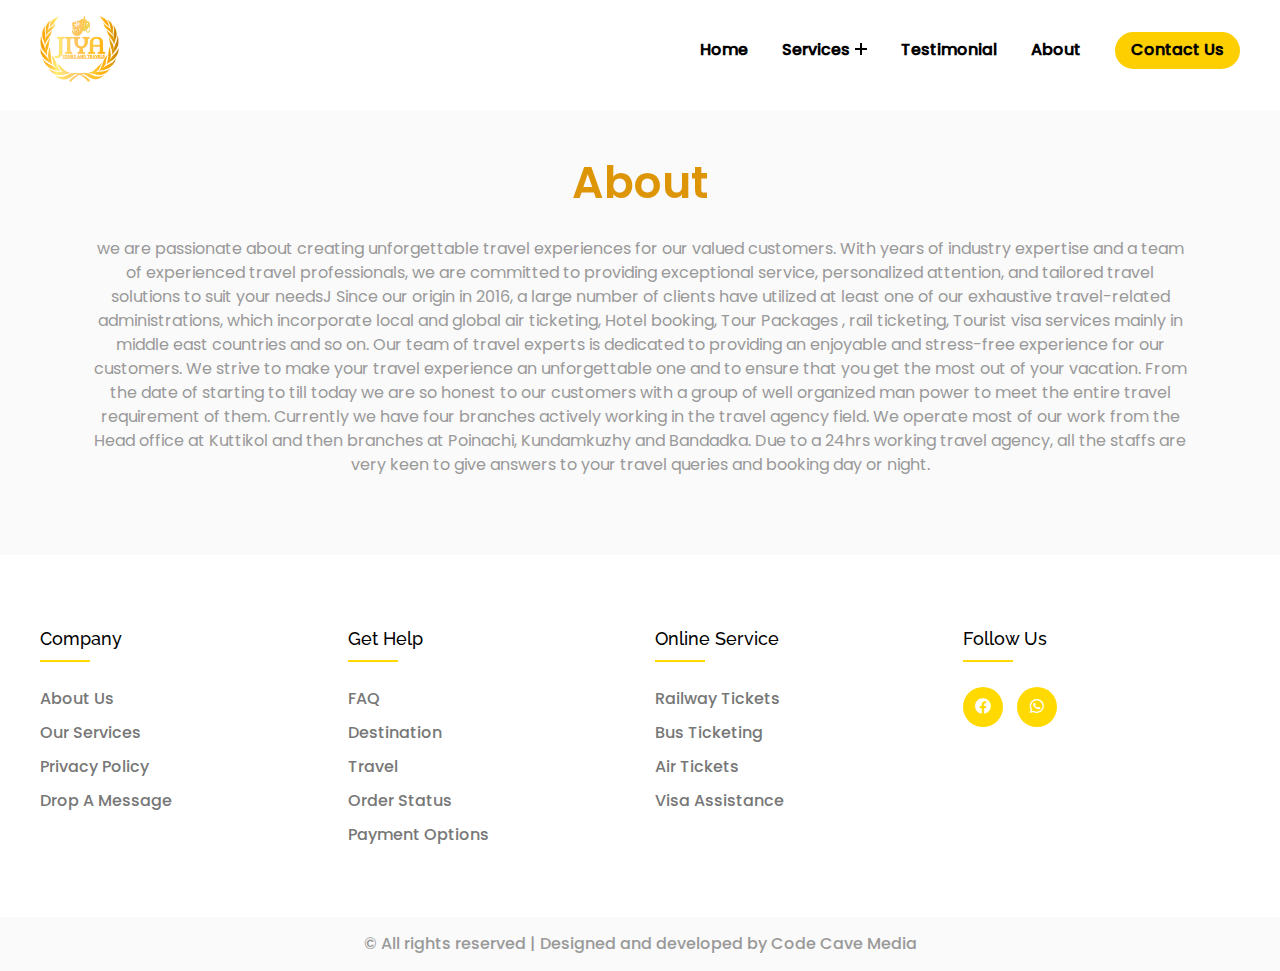
<file: about.html>
<!DOCTYPE html>
<html lang="en">
<head>
   <title>Jiya Tours & Travels</title>
   <meta charset="utf-8">
   <meta name="viewport" content="width=device-width, initial-scale=1">
   <link rel="icon" type="image/x-icon" href="img/logo.png">
   <meta name="description" content="A premium one-stop for all Travel needs. Trained Travel Experts assists with all aspects of Travel. Head office located in Kuttikol, Kasaragod Kerala.">
    <link rel="stylesheet" type="text/css" href="css/about.css">
    <link rel="stylesheet" href="https://cdnjs.cloudflare.com/ajax/libs/font-awesome/5.15.1/css/all.min.css">
</head>
<body>
   <header class="header">
      <div class="container">
         <div class="header-main">
            <div class="logo">
               <a href="index.html"><img src="img/logo.png" alt=""></a>
            </div>
            <div class="open-nav-menu">
               <span></span>
            </div>
            <div class="menu-overlay">
            </div>
            <!-- navigation menu start -->
            <nav class="nav-menu">
              <div class="close-nav-menu">
                 <img src="img/close.png" alt="close">
              </div>
              <ul class="menu">
                 <li class="menu-item">
                    <a href="index.html">Home</a>
                 </li>
                 <li class="menu-item menu-item-has-children">
                    <a href="#" data-toggle="sub-menu">Services<i class="plus"></i></a>
                    <ul class="sub-menu">
                        <li class="menu-item"><a href="service.html">Air Tickets</a></li>
                        <li class="menu-item"><a href="service.html">Bus Ticketing</a></li>
                        <li class="menu-item"><a href="service.html">Railway Tickets</a></li>
                        <li class="menu-item"><a href="service.html">Visa Assistance</a></li>
                        <li class="menu-item"><a href="service.html">Tour Packages</a></li> 
                    </ul>
                 </li>
                 
                 <li class="menu-item">
                   <a href="index.html">Testimonial</a>
                </li>
                 
                 <li class="menu-item">
                    <a href="about.html">About</a>
                 </li>
                 <li class="menu-item" >
                    <a href="#footer" id="login">contact Us</a>
                 </li>
                 
              </ul>
            </nav>
            <!-- navigation menu end -->
         </div>
      </div>
   </header>
   <script src="js/header.js"></script>
     <!-- header end -->
     <section class="about">
        <h1>About</h1>
        <p>
            we are passionate about creating unforgettable travel experiences for our valued customers. With years of industry expertise and a team of experienced travel professionals, we are committed to providing exceptional service, personalized attention, and tailored travel solutions to suit your needsJ
            Since our origin in 2016, a large number of clients have utilized at least one of our exhaustive travel-related administrations, which incorporate local and global air ticketing, Hotel booking, Tour Packages , rail ticketing, Tourist visa services mainly in middle east countries and so on.
            Our team of travel experts is dedicated to providing an enjoyable and stress-free experience for our customers. We strive to make your travel experience an unforgettable one and to ensure that you get the most out of your vacation. From the date of starting to till today we are so honest to our customers with a group of well organized man power to meet the entire travel requirement of them.
            Currently we have four branches actively working in the travel agency field. We operate most of our work from the Head office at Kuttikol and then branches at Poinachi, Kundamkuzhy and Bandadka. Due to a 24hrs working travel agency, all the staffs are very keen to give answers to your travel queries and booking  day or night.
            </p>
     </section>



     <footer class="footer" id="footer">
  	 <div class="container">
  	 	<div class="row">
  	 		<div class="footer-col">
  	 			<h4>company</h4>
  	 			<ul>
  	 				<li><a href="about.html">about us</a></li>
  	 				<li><a href="service.html">our services</a></li>
  	 				<li><a href="about.html">privacy policy</a></li>
  	 				<li><a href="index.html">Drop a Message</a></li>
  	 			</ul>
  	 		</div>
  	 		<div class="footer-col">
  	 			<h4>get help</h4>
  	 			<ul>
  	 				<li><a href="https://api.whatsapp.com/send/?phone=917510313909&text=Got+reference+from+your+website.+Want+to+know+more+details.&type=phone_number&app_absent=0">FAQ</a></li>
  	 				<li><a href="https://www.google.com/maps/place//data=!4m2!3m1!1s0x3ba4892e5ef3b3f1:0xb69dd53654911ba9?utm_source=mstt_1">Destination</a></li>
  	 				<li><a href="service.html">Travel</a></li>
  	 				<li><a href="https://api.whatsapp.com/send/?phone=917510313909&text=I+Want+To+Know+My+Want+to+know+Order+Status.&type=phone_number&app_absent=0">order status</a></li>
  	 				<li><a href="https://api.whatsapp.com/send/?phone=917510313909&text=How+can+we+pay+for+you.&type=phone_number&app_absent=0">payment options</a></li>
  	 			</ul>
  	 		</div>
  	 		<div class="footer-col">
  	 			<h4>online service</h4>
  	 			<ul>
  	 				<li><a href="service.html">Railway Tickets</a></li>
  	 				<li><a href="service.html">Bus Ticketing</a></li>
  	 				<li><a href="service.html">Air Tickets</a></li>
  	 				<li><a href="service.html">Visa Assistance</a></li>
  	 			</ul>
  	 		</div>
            <div class="footer-col">
  	 			<h4>follow us</h4>
  	 			<div class="social-links">
  	 				<a href="https://www.facebook.com/jiyatravels2016" target="blank"><i class="fab fa-facebook-f"></i></a>

  	 				<a href="https://api.whatsapp.com/send/?phone=%2B919645033044&text=I%27d+like+to+Get+Your+Service&type=phone_number&app_absent=0"><i class="fab fa-whatsapp"></i></a>
  	 		
                  
               <link rel="stylesheet" href="https://cdnjs.cloudflare.com/ajax/libs/font-awesome/4.7.0/css/font-awesome.min.css">
  	 			</div>
  	 		</div>
  	 	</div>
  	 </div>
  </footer>
<div class="brand">
   <p>© All rights reserved | Designed and developed by Code Cave Media</p>
</div>
</body>
</html>
</file>
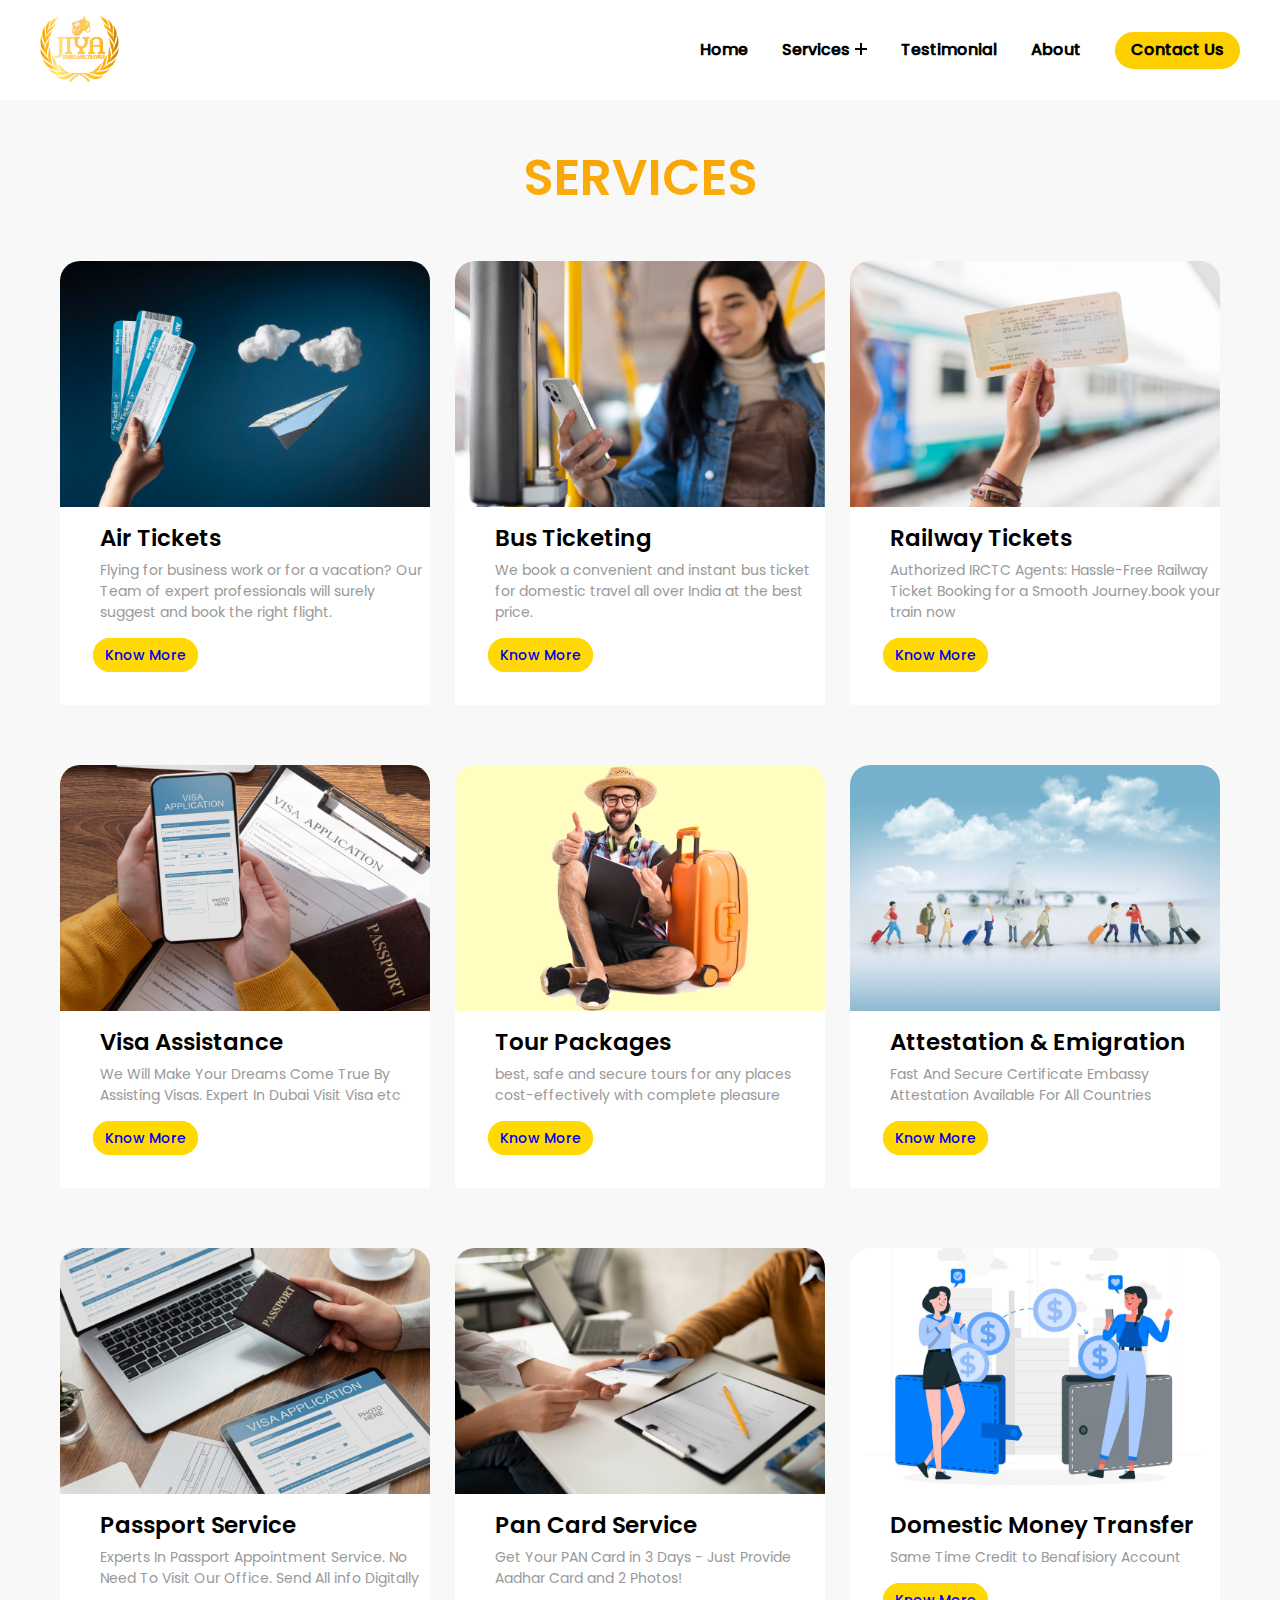
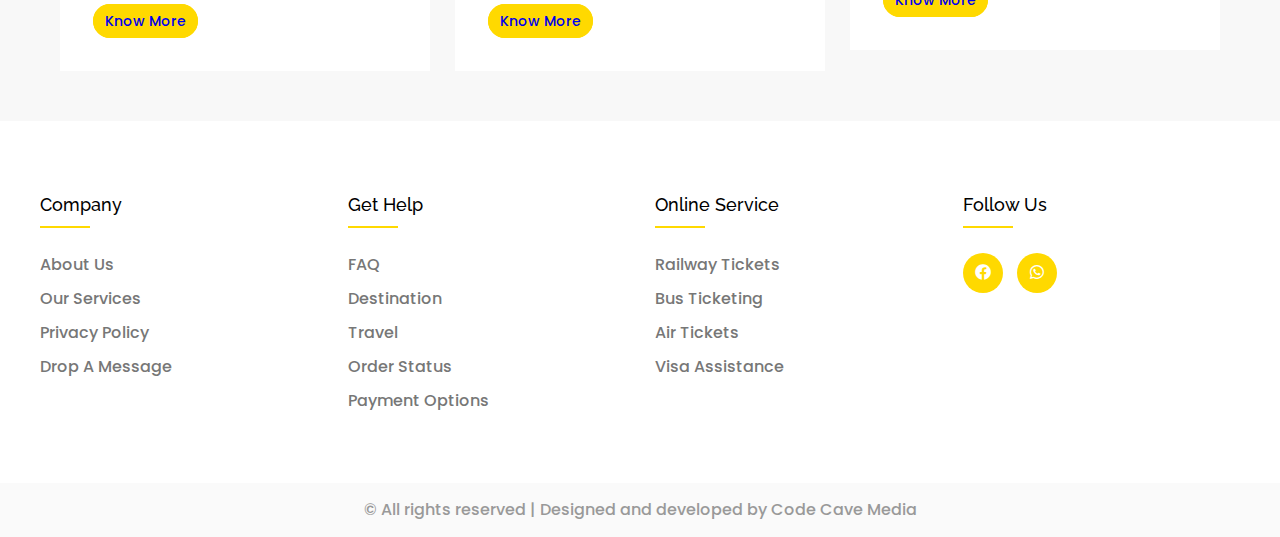
<file: service.html>
<!DOCTYPE html>
<html lang="en">
<head>
   <title>Jiya Tours & Travels</title>
   <meta charset="utf-8">
   <meta name="viewport" content="width=device-width, initial-scale=1">
   <link rel="icon" type="image/x-icon" href="img/logo.png">
   <meta name="description" content="A premium one-stop for all Travel needs. Trained Travel Experts assists with all aspects of Travel. Head office located in Kuttikol, Kasaragod Kerala.">
    <link rel="stylesheet" href="css/service.css">
    <link rel="stylesheet" href="https://cdnjs.cloudflare.com/ajax/libs/font-awesome/5.15.1/css/all.min.css">
</head>
<body>
   <header class="header">
      <div class="container">
         <div class="header-main">
            <div class="logo">
               <a href="index.html"><img src="img/logo.png" alt=""></a>
            </div>
            <div class="open-nav-menu">
               <span></span>
            </div>
            <div class="menu-overlay">
            </div>
            <!-- navigation menu start -->
            <nav class="nav-menu">
              <div class="close-nav-menu">
                 <img src="img/close.png" alt="close">
              </div>
              <ul class="menu">
                 <li class="menu-item">
                    <a href="index.html">Home</a>
                 </li>
                 <li class="menu-item menu-item-has-children">
                    <a href="#" data-toggle="sub-menu">Services<i class="plus"></i></a>
                    <ul class="sub-menu">
                        <li class="menu-item"><a href="service.html">Air Tickets</a></li>
                        <li class="menu-item"><a href="service.html">Bus Ticketing</a></li>
                        <li class="menu-item"><a href="service.html">Railway Tickets</a></li>
                        <li class="menu-item"><a href="service.html">Visa Assistance</a></li>
                        <li class="menu-item"><a href="service.html">Tour Packages</a></li> 
                    </ul>
                 </li>
                 
                 <li class="menu-item">
                   <a href="index.html">Testimonial</a>
                </li>
                 
                 <li class="menu-item">
                    <a href="about.html">About</a>
                 </li>
                 <li class="menu-item" >
                    <a href="#footer" id="login">contact Us</a>
                 </li>
                 
              </ul>
            </nav>
            <!-- navigation menu end -->
         </div>
      </div>
   </header>
   <script src="js/header.js"></script>
   <!-- header end -->
    <section class="service">
        <h1>SERVICES</h1>
        <ul>
         <li class="nodeimg">
            <div class="simg">
               <img src="img/flight.jpg" alt="">
            </div>
            <div class="scontent">
               <h2>Air Tickets</h2>
               <p>Flying for business work or for a vacation? Our Team of expert professionals will surely suggest and book the right flight.</p>
               <a href="https://api.whatsapp.com/send/?phone=917510313909&text=I+Want+To+know+About+your=service.type=phone_number&app_absent=0">Know More</a>
            </div>
         </li>
         <li class="nodeimg">
            <div class="simg">
               <img src="img/bus.jpg" alt="">
            </div>
            <div class="scontent">
               <h2>Bus Ticketing</h2>
               <p>We book a convenient and instant bus ticket for domestic travel all over India at the best price.</p>
               <a href="https://api.whatsapp.com/send/?phone=917510313909&text=I+Want+To+know+About+your=service.type=phone_number&app_absent=0">Know More</a>
            </div>
         </li>
         <li class="nodeimg">
            <div class="simg">
               <img src="img/train.jpg" alt="">
            </div>
            <div class="scontent">
               <h2>Railway Tickets</h2>
               <p>Authorized IRCTC Agents: Hassle-Free Railway Ticket Booking for a Smooth Journey.book your train now</p>
               <a href="https://api.whatsapp.com/send/?phone=917510313909&text=I+Want+To+know+About+your=service.type=phone_number&app_absent=0">Know More</a>
            </div>
         </li>
        
         <li class="nodeimg"> 
            <div class="simg">
               <img src="img/visa2.jpg" alt="">
            </div>
            <div class="scontent">
               <h2>Visa Assistance</h2>
               <p>We Will Make Your Dreams Come True By Assisting Visas. Expert In Dubai Visit Visa etc
               </p>
               <a href="https://api.whatsapp.com/send/?phone=917510313909&text=I+Want+To+know+About+your=service.type=phone_number&app_absent=0">Know More</a>
            </div>
         </li>
         <li class="nodeimg">
            <div class="simg">
               <img src="img/tour.jpg" alt="">
            </div>
            <div class="scontent">
               <h2>Tour Packages</h2>
               <p>best, safe and secure tours for any places cost-effectively with complete pleasure</p>
               <a href="https://api.whatsapp.com/send/?phone=917510313909&text=I+Want+To+know+About+your=service.type=phone_number&app_absent=0">Know More</a>
            </div>
         </li>
         <li class="nodeimg">
            <div class="simg">
               <img src="img/emigration.jpg" alt="">
            </div>
            <div class="scontent">
               <h2>Attestation & Emigration</h2>
               <p>Fast And Secure Certificate Embassy Attestation  Available For All Countries</p>
               <a href="https://api.whatsapp.com/send/?phone=917510313909&text=I+Want+To+know+About+your=service.type=phone_number&app_absent=0">Know More</a>
            </div>
         </li>
     
       
           <li>
              <div class="simg">
                 <img src="img/passport.jpg" alt="">
              </div>
              <div class="scontent">
                 <h2>Passport Service</h2>
                 <p>Experts In Passport Appointment Service.  No Need To Visit Our Office. Send All info Digitally</p>
                 <a href="https://api.whatsapp.com/send/?phone=917510313909&text=I+Want+To+know+About+your=service.type=phone_number&app_absent=0">Know More</a>
              </div>
           </li>
           <li>
              <div class="simg">
                 <img src="img/pan card.jpg" alt="">
              </div>
              <div class="scontent">
                 <h2>Pan Card Service</h2>
                 <p>Get Your PAN Card in 3 Days - Just Provide Aadhar Card and 2 Photos!</p>
                 <a href="https://api.whatsapp.com/send/?phone=917510313909&text=I+Want+To+know+About+your=service.type=phone_number&app_absent=0">Know More</a>
              </div>
           </li>
           <li>
              <div class="simg">
                 <img src="img/money.jpg" alt="">
              </div>
              <div class="scontent">
                 <h2>Domestic Money Transfer</h2>
                 <p>Same Time Credit to Benafisiory Account</p>
                 <a href="https://api.whatsapp.com/send/?phone=917510313909&text=I+Want+To+know+About+your=service.type=phone_number&app_absent=0">Know More</a>
              </div>
           </li>
       
      
        </ul>
     </section>


     
   <footer class="footer" id="footer">
  	 <div class="container">
  	 	<div class="row">
  	 		<div class="footer-col">
  	 			<h4>company</h4>
  	 			<ul>
  	 				<li><a href="about.html">about us</a></li>
  	 				<li><a href="service.html">our services</a></li>
  	 				<li><a href="about.html">privacy policy</a></li>
  	 				<li><a href="index.html">Drop a Message</a></li>
  	 			</ul>
  	 		</div>
  	 		<div class="footer-col">
  	 			<h4>get help</h4>
  	 			<ul>
  	 				<li><a href="https://api.whatsapp.com/send/?phone=917510313909&text=Got+reference+from+your+website.+Want+to+know+more+details.&type=phone_number&app_absent=0">FAQ</a></li>
  	 				<li><a href="https://www.google.com/maps/place//data=!4m2!3m1!1s0x3ba4892e5ef3b3f1:0xb69dd53654911ba9?utm_source=mstt_1">Destination</a></li>
  	 				<li><a href="service.html">Travel</a></li>
  	 				<li><a href="https://api.whatsapp.com/send/?phone=917510313909&text=I+Want+To+Know+My+Want+to+know+Order+Status.&type=phone_number&app_absent=0">order status</a></li>
  	 				<li><a href="https://api.whatsapp.com/send/?phone=917510313909&text=How+can+we+pay+for+you.&type=phone_number&app_absent=0">payment options</a></li>
  	 			</ul>
  	 		</div>
  	 		<div class="footer-col">
  	 			<h4>online service</h4>
  	 			<ul>
  	 				<li><a href="service.html">Railway Tickets</a></li>
  	 				<li><a href="service.html">Bus Ticketing</a></li>
  	 				<li><a href="service.html">Air Tickets</a></li>
  	 				<li><a href="service.html">Visa Assistance</a></li>
  	 			</ul>
  	 		</div>
            <div class="footer-col">
  	 			<h4>follow us</h4>
  	 			<div class="social-links">
  	 				<a href="https://www.facebook.com/jiyatravels2016" target="blank"><i class="fab fa-facebook-f"></i></a>

  	 				<a href="https://api.whatsapp.com/send/?phone=%2B919645033044&text=I%27d+like+to+Get+Your+Service&type=phone_number&app_absent=0"><i class="fab fa-whatsapp"></i></a>
  	 		
                  
               <link rel="stylesheet" href="https://cdnjs.cloudflare.com/ajax/libs/font-awesome/4.7.0/css/font-awesome.min.css">
  	 			</div>
  	 		</div>
  	 	</div>
  	 </div>
  </footer>
<div class="brand">
   <p>© All rights reserved | Designed and developed by Code Cave Media</p>
</div>
</body>
</html>
</file>
<file: css/about.css>
@import url('https://fonts.googleapis.com/css2?family=Raleway:wght@400;500;600&display=swap');
@font-face {
	font-family: paragraph;
	src: url(../fonts/Poppins-Regular.ttf);
}
@font-face {
	font-family: h1;
	src: url(../fonts/Poppins-SemiBold.ttf);
}
@font-face {
	font-family: a;
	src: url(../fonts/Poppins-Medium.ttf);
}






div.brand {
	width: 100%;
	display: flex;
	justify-content: center;
	align-items: center;
	padding: 15px 12px;
	background: #fafafa;
  }
  div.brand p {
	font-size: 16px;
	background: #fafafa;
	font-family: a;
	text-align: center;
  }
  @media all and (max-width: 480px) {
	div.brand p {
		font-size: 10px;
	}
  }
  @media all and (max-width: 360px) {
	div.brand {
		width: 100%;
		display: flex;
		justify-content: center;
		align-items: center;
		padding: 15px 12px;
		background: #fafafa;

	}
  }





  html {
	scroll-behavior: smooth;
}
body{
	line-height: 1.5;
	font-family: 'Raleway', sans-serif;
	font-weight: 400;
}
body.hidden-scrolling{
	overflow-y: hidden;
}
*{
	margin:0;
	box-sizing: border-box;
}
.container{
		max-width: 1230px;
		margin:auto;
	}
	ul{
		list-style: none;
		margin:0;
		padding:0;
	}
	a{
		text-decoration: none;
	}
/*header*/
.header{
	width: 100%;
	align-items: center;
}
header ul {
	z-index: 4;
}
.header div.logo {
	height: 60px;
	width: 200px;
}
.header div.logo img {
    width: 79px;
    margin-top: -4px;
}
.header-main{
	background-color: #ffffff;
	display: flex;
	justify-content: space-between;
	align-items: center;
	padding: 20px 0;
	border-radius: 4px;
}
.header .logo{
	padding: 0 15px;
}
.header .logo a{
	font-size: 30px;
	text-transform: capitalize;
	color: #fdcf00;
	font-weight: 600;
}
.header .nav-menu{
	padding: 0 15px;
}
.header .menu > .menu-item{
	display: inline-block;
	margin-left: 30px;
	position: relative;
}
.header .menu > .menu-item > a{
	display: block;
	padding: 12px 0;
	font-size: 16px;
	color: #000000;
	text-transform: capitalize;
	font-weight: 600;
	transition: all 0.3s ease;
}
.header .menu > .menu-item > a#login {
		color: #fff;
	background: #fdcf00;
	border: 6px solid #fdcf00;
	border-radius: 30px;
	padding: 0.5px 10px;
}
.header .menu > .menu-item > a .plus{
	display: inline-block;
	height: 12px;
	width: 12px;
	position: relative;
	margin-left:5px; 
	pointer-events: none;
}
.header .menu > .menu-item > a .plus:before,
.header .menu > .menu-item > a .plus:after{
	content:'';
	position: absolute;
	box-sizing: border-box;
	left: 50%;
	top:50%;
	background-color: #000000;
	height: 2px;
	width: 100%;
	transform: translate(-50%,-50%);
	transition: all 0.3s ease;
}
.header .menu > .menu-item:hover > a .plus:before,
.header .menu > .menu-item:hover > a .plus:after{
   background-color: #fdcf00;
}
.header .menu > .menu-item > a .plus:after{
   transform: translate(-50%,-50%) rotate(-90deg);	
}
.header .menu > .menu-item > .sub-menu > .menu-item > a:hover,
.header .menu > .menu-item:hover > a{
	color: #fdcf00;
}
.header .menu > .menu-item > .sub-menu{
	box-shadow: 0 0 10px rgba(0,0,0,0.2);
	width: 220px;
	position: absolute;
	left:0;
	top:100%;
	background-color: #ffffff;
	padding: 10px 0;
	border-top: 3px solid #fdcf00;
	transform: translateY(10px);
	transition: all 0.3s ease;
	opacity:0;
	visibility: hidden;
}
@media(min-width: 992px){
.header .menu > .menu-item-has-children:hover > .sub-menu{
	transform: translateY(0);
	opacity: 1;
	visibility: visible;
 }
 .header .menu > .menu-item-has-children:hover > a .plus:after{
    transform: translate(-50%,-50%) rotate(0deg);		
 }
}
.header .menu > .menu-item > .sub-menu > .menu-item{
	display: block;
}
.header .menu > .menu-item > .sub-menu > .menu-item > a{
	display: block;
	padding: 10px 20px;
	font-size: 16px;
	font-weight: 600;
	color: #000000;
	transition: all 0.3s ease;
	text-transform: capitalize;
}
.header .open-nav-menu{
	height: 34px;
	width: 40px;
	margin-right: 15px;
	display: none;
	align-items: center;
	justify-content: center;
	cursor: pointer;
}
.header .open-nav-menu span{
	display: block;
	height: 3px;
	width: 24px;
	background-color: #000000;
    position: relative;
}
.header .open-nav-menu span:before,
.header .open-nav-menu span:after{
	content: '';
	position: absolute;
	left:0;
	width: 100%;
	height: 100%;
	background-color: #000000;
	box-sizing: border-box;
}
.header .open-nav-menu span:before{
	top:-7px;
}
.header .open-nav-menu span:after{
	top:7px;
}
.header .close-nav-menu{
	height: 40px;
	width: 40px;

	margin:0 0 15px 15px;
	cursor: pointer;
	display: none;
	align-items: center;
	justify-content: center;
}
.header .close-nav-menu img{
	width: 16px;
}
.header .menu-overlay{
	position: fixed;
	z-index: 999;
	background-color: rgba(0,0,0,0.5);
	left:0;
	top:0;
	height: 100%;
	width: 100%;
	visibility: hidden;
	opacity:0;
	transition: all 0.3s ease;
}

/*home section*/



/* responsive */

@media(max-width: 991px){
	.header .menu-overlay.active{
	visibility: visible;
	opacity: 1;
}
.header .logo a {
	font-size: 71px;
}
.header .nav-menu {
    position: fixed;
    right: -280px;
    visibility: hidden;
    width: 280px;
    height: 100%;
    top: 0;
    overflow-y: auto;
    background-color: #fffbdc;
    z-index: 1000;
    padding: 15px 0;
    transition: all 0.5s ease;
}
	.header .nav-menu.open{
		visibility: visible;
		right: 0px;
	}
	.header .menu > .menu-item{
		display: block;
		margin:0;
	}
	.header .menu > .menu-item-has-children > a{
		display: flex;
		justify-content: space-between;
		align-items: center;
	}
	.header .menu > .menu-item > a {
		color: #4a4a4a;
		padding: 12px 15px;
	}
	.header .menu > .menu-item:first-child > a{
	    
	}
	.header .menu > .menu-item > a .plus:before, .header .menu > .menu-item > a .plus:after {
		background-color: #554a4a;
	}
	.header .menu > .menu-item-has-children.active > a .plus:after{
        transform: translate(-50%,-50%) rotate(0deg);
	}
	.header .menu > .menu-item > .sub-menu{
		width: 100%;
		position: relative;
		opacity: 1;
		visibility: visible;
		border:none;
		background-color: transparent;
		box-shadow: none;
		transform: translateY(0px);
		padding: 0px;
		left: auto;
		top:auto;
		max-height: 0;
		overflow: hidden;
	}
	.header .menu > .menu-item > .sub-menu > .menu-item > a {
		padding: 12px 45px;
		color: #040404;
	}
	.header .close-nav-menu,
	.header .open-nav-menu{
		display: flex;
	}
.header .menu > .menu-item > a#login{
	color: #fff;
	background: #fdcf00;
	border: 6px solid #fdcf00;
	border-radius: 0px;
	padding: 0.5px 10px;
}
.header div.logo {
    height: 72px;
    width: 200px;
}
.header div.logo img {
    width: 75px;
    margin-top: -39px;
}
}


.header .menu > .menu-item > a#login{
	color: #000000;
	background: #fdcf00;
	border: 6px solid #fdcf00;
	border-radius: 19px;
	padding: 0.5px 10px;

}

@media (max-width: 480px){
	.header-main {
	
		padding: 5px 0;

	}
.header .logo a {
    font-size: 58px;
}
.header div.logo img {
    width: 62px;
    margin-top: 5px;
}
.header .menu > .menu-item > a#login {
    color: #4a4a4a;
    background: none;
    border: 0px solid #fdcf00;
    border-radius: 0px;
    padding: 12px 15px;
}
.header div.logo {
    height: 72px;
    padding-left: 32px;
    width: 200px;
}
}
@media (max-width:360px){
	.header-main {
    background-color: #ffffff;
    display: flex;
    justify-content: space-between;
    align-items: center;
    height: 73px;
    padding: 10px 0;
    border-radius: 4px;
}
.header div.logo img {
    width: 56px;
    margin-top: 17.5px;
}
.header .logo a {
    font-size: 54px;
}

.header .logo a {
    font-size: 49px;
}
.header .open-nav-menu span:after {
    top: 6px;
}
.header .open-nav-menu span:before {
    top: -6px;
}
.header .open-nav-menu span {
    display: block;
    height: 3px;
    width: 19px;
    background-color: #000000;
    position: relative;
}
}
	
	

a {
	font-family: a;
}
p {
	font-family: paragraph;
	font-size: 16px;
	color: #999;
}
h1, h2 {
	font-family: h1;
	font-size: 34;
}


h1 {
	background: -webkit-linear-gradient(#dd9403, #dd9608);
	-webkit-background-clip: text;
	-webkit-text-fill-color: transparent;
}

section.about {

    background: #fafafa;
}
section.about p {
    padding: 20px 100px 90px 100px;
    text-align: center;
}
section.about h1 {
    font-size: 50px;
	margin: 0px;
	margin-top: 10px;
    text-align: center;
	padding-top: 40px;
}



section.about p {
    padding: 6px 92px 78px 92px;
    text-align: center;
}

section.about h1 {
    font-size: 44px;
    margin: 0px;
    margin-top: 10px;
    text-align: center;
	margin-bottom: 15px;
}



@media all and (max-width: 480px){
	section.about p {
		padding: 6px 34px 78px 34px;
		text-align: center;
	}
}



.row{
	display: flex;
	flex-wrap: wrap;
}
ul{
	list-style: none;
}
.footer {
    background-color: #ffffff;
    padding: 70px 20px;
}
.footer-col{
   width: 25%;
   padding: 0 15px;
}
.footer-col h4 {
    font-size: 18px;
    color: #000000;
    text-transform: capitalize;
    margin-bottom: 35px;
    font-weight: 500;
    position: relative;
}
.footer-col h4::before {
    content: '';
    position: absolute;
    left: 0;
    bottom: -10px;
    background-color: #ffd900;
    height: 2px;
    box-sizing: border-box;
    width: 50px;
}
.footer-col ul li:not(:last-child){
	margin-bottom: 10px;
}
.footer-col ul li a {
    font-size: 16px;
    text-transform: capitalize;
    color: #c6c6c6;
    text-decoration: none;
    font-weight: 300;
    color: #777777;
    display: block;
    transition: all 0.3s ease;
}
.footer-col ul li a:hover{
	color: #ffc919;
	padding-left: 8px;
}
.footer-col .social-links a {
    display: inline-block;
    height: 40px;
    width: 40px;
    background-color: #ffd900;
    margin: 0 10px 10px 0;
    text-align: center;
    line-height: 40px;
    border-radius: 50%;
    color: #ffffff;
    transition: all 0.5s ease;
}
.footer-col .social-links a:hover{
	color: #ffd900;
	background-color: #f1f1f1;
}
footer a i.test{
	width: 17px;
    margin-bottom: -3px;
}

/*responsive*/
@media(max-width: 767px){
  .footer-col{
    width: 50%;
    margin-bottom: 30px;
}
}
@media(max-width: 574px){
  .footer-col{
    width: 100%;
}
}
@media all and (max-width: 480px) {
	.footer {
		background-color: #ffffff;
		padding: 70px 20px 21px 20px;
	} 
}
</file>
<file: css/service.css>
@import url('https://fonts.googleapis.com/css2?family=Raleway:wght@400;500;600&display=swap');
@font-face {
	font-family: paragraph;
	src: url(../fonts/Poppins-Regular.ttf);
}
@font-face {
	font-family: h1;
	src: url(../fonts/Poppins-SemiBold.ttf);
}
@font-face {
	font-family: a;
	src: url(../fonts/Poppins-Medium.ttf);
}



a {
	font-family: a;
}
p {
	font-family: paragraph;
	font-size: 16px;
	color: #999;
}
h1, h2 {
	font-family: h1;
	font-size: 34;
}





html {
	scroll-behavior: smooth;
}
body{
	line-height: 1.5;
	font-family: 'Raleway', sans-serif;
	font-weight: 400;
}
body.hidden-scrolling{
	overflow-y: hidden;
}
*{
	margin:0;
	box-sizing: border-box;
}
.container{
		max-width: 1230px;
		margin:auto;
	}
	ul{
		list-style: none;
		margin:0;
		padding:0;
	}
	a{
		text-decoration: none;
	}
/*header*/
.header{
	width: 100%;
	align-items: center;
}
header ul {
	z-index: 4;
}
.header div.logo {
	height: 60px;
	width: 200px;
}
.header div.logo img {
    width: 79px;
    margin-top: -4px;
}
.header-main{
	background-color: #ffffff;
	display: flex;
	justify-content: space-between;
	align-items: center;
	padding: 20px 0;
	border-radius: 4px;
}
.header .logo{
	padding: 0 15px;
}
.header .logo a{
	font-size: 30px;
	text-transform: capitalize;
	color: #fdcf00;
	font-weight: 600;
}
.header .nav-menu{
	padding: 0 15px;
}
.header .menu > .menu-item{
	display: inline-block;
	margin-left: 30px;
	position: relative;
}
.header .menu > .menu-item > a{
	display: block;
	padding: 12px 0;
	font-size: 16px;
	color: #000000;
	text-transform: capitalize;
	font-weight: 600;
	transition: all 0.3s ease;
}
.header .menu > .menu-item > a#login {
		color: #fff;
	background: #fdcf00;
	border: 6px solid #fdcf00;
	border-radius: 30px;
	padding: 0.5px 10px;
}
.header .menu > .menu-item > a .plus{
	display: inline-block;
	height: 12px;
	width: 12px;
	position: relative;
	margin-left:5px; 
	pointer-events: none;
}
.header .menu > .menu-item > a .plus:before,
.header .menu > .menu-item > a .plus:after{
	content:'';
	position: absolute;
	box-sizing: border-box;
	left: 50%;
	top:50%;
	background-color: #000000;
	height: 2px;
	width: 100%;
	transform: translate(-50%,-50%);
	transition: all 0.3s ease;
}
.header .menu > .menu-item:hover > a .plus:before,
.header .menu > .menu-item:hover > a .plus:after{
   background-color: #fdcf00;
}
.header .menu > .menu-item > a .plus:after{
   transform: translate(-50%,-50%) rotate(-90deg);	
}
.header .menu > .menu-item > .sub-menu > .menu-item > a:hover,
.header .menu > .menu-item:hover > a{
	color: #fdcf00;
}
.header .menu > .menu-item > .sub-menu{
	box-shadow: 0 0 10px rgba(0,0,0,0.2);
	width: 220px;
	position: absolute;
	left:0;
	top:100%;
	background-color: #ffffff;
	padding: 10px 0;
	border-top: 3px solid #fdcf00;
	transform: translateY(10px);
	transition: all 0.3s ease;
	opacity:0;
	visibility: hidden;
}
@media(min-width: 992px){
.header .menu > .menu-item-has-children:hover > .sub-menu{
	transform: translateY(0);
	opacity: 1;
	visibility: visible;
 }
 .header .menu > .menu-item-has-children:hover > a .plus:after{
    transform: translate(-50%,-50%) rotate(0deg);		
 }
}
.header .menu > .menu-item > .sub-menu > .menu-item{
	display: block;
}
.header .menu > .menu-item > .sub-menu > .menu-item > a{
	display: block;
	padding: 10px 20px;
	font-size: 16px;
	font-weight: 600;
	color: #000000;
	transition: all 0.3s ease;
	text-transform: capitalize;
}
.header .open-nav-menu{
	height: 34px;
	width: 40px;
	margin-right: 15px;
	display: none;
	align-items: center;
	justify-content: center;
	cursor: pointer;
}
.header .open-nav-menu span{
	display: block;
	height: 3px;
	width: 24px;
	background-color: #000000;
    position: relative;
}
.header .open-nav-menu span:before,
.header .open-nav-menu span:after{
	content: '';
	position: absolute;
	left:0;
	width: 100%;
	height: 100%;
	background-color: #000000;
	box-sizing: border-box;
}
.header .open-nav-menu span:before{
	top:-7px;
}
.header .open-nav-menu span:after{
	top:7px;
}
.header .close-nav-menu{
	height: 40px;
	width: 40px;

	margin:0 0 15px 15px;
	cursor: pointer;
	display: none;
	align-items: center;
	justify-content: center;
}
.header .close-nav-menu img{
	width: 16px;
}
.header .menu-overlay{
	position: fixed;
	z-index: 999;
	background-color: rgba(0,0,0,0.5);
	left:0;
	top:0;
	height: 100%;
	width: 100%;
	visibility: hidden;
	opacity:0;
	transition: all 0.3s ease;
}

/*home section*/



/* responsive */

@media(max-width: 991px){
	.header .menu-overlay.active{
	visibility: visible;
	opacity: 1;
}
.header .logo a {
	font-size: 71px;
}
.header .nav-menu {
    position: fixed;
    right: -280px;
    visibility: hidden;
    width: 280px;
    height: 100%;
    top: 0;
    overflow-y: auto;
    background-color: #fffbdc;
    z-index: 1000;
    padding: 15px 0;
    transition: all 0.5s ease;
}
	.header .nav-menu.open{
		visibility: visible;
		right: 0px;
	}
	.header .menu > .menu-item{
		display: block;
		margin:0;
	}
	.header .menu > .menu-item-has-children > a{
		display: flex;
		justify-content: space-between;
		align-items: center;
	}
	.header .menu > .menu-item > a {
		color: #4a4a4a;
		padding: 12px 15px;
	}
	.header .menu > .menu-item:first-child > a{
	    
	}
	.header .menu > .menu-item > a .plus:before, .header .menu > .menu-item > a .plus:after {
		background-color: #554a4a;
	}
	.header .menu > .menu-item-has-children.active > a .plus:after{
        transform: translate(-50%,-50%) rotate(0deg);
	}
	.header .menu > .menu-item > .sub-menu{
		width: 100%;
		position: relative;
		opacity: 1;
		visibility: visible;
		border:none;
		background-color: transparent;
		box-shadow: none;
		transform: translateY(0px);
		padding: 0px;
		left: auto;
		top:auto;
		max-height: 0;
		overflow: hidden;
	}
	.header .menu > .menu-item > .sub-menu > .menu-item > a {
		padding: 12px 45px;
		color: #040404;
	}
	.header .close-nav-menu,
	.header .open-nav-menu{
		display: flex;
	}
.header .menu > .menu-item > a#login{
	color: #fff;
	background: #fdcf00;
	border: 6px solid #fdcf00;
	border-radius: 0px;
	padding: 0.5px 10px;
}
.header div.logo {
    height: 72px;
    width: 200px;
}
.header div.logo img {
    width: 75px;
    margin-top: -39px;
}
}


.header .menu > .menu-item > a#login{
	color: #000000;
	background: #fdcf00;
	border: 6px solid #fdcf00;
	border-radius: 19px;
	padding: 0.5px 10px;

}

@media (max-width: 480px){
	.header-main {
	
		padding: 5px 0;

	}
.header .logo a {
    font-size: 58px;
}
.header div.logo img {
    width: 62px;
    margin-top: 5px;
}
.header .menu > .menu-item > a#login {
    color: #4a4a4a;
    background: none;
    border: 0px solid #fdcf00;
    border-radius: 0px;
    padding: 12px 15px;
}
.header div.logo {
    height: 72px;
    padding-left: 32px;
    width: 200px;
}
}
@media (max-width:360px){
	.header-main {
    background-color: #ffffff;
    display: flex;
    justify-content: space-between;
    align-items: center;
    height: 73px;
    padding: 10px 0;
    border-radius: 4px;
}
.header div.logo img {
    width: 51px;
    margin-top: 14.5px;
}
.header .logo a {
    font-size: 54px;
}

.header .logo a {
    font-size: 49px;
}
.header .open-nav-menu span:after {
    top: 6px;
}
.header .open-nav-menu span:before {
    top: -6px;
}
.header .open-nav-menu span {
    display: block;
    height: 3px;
    width: 19px;
    background-color: #000000;
    position: relative;
}
}
	









section.service {
	padding: 40px 0px ;
	background: #f8f8f8;
}
section.service h1 {
	text-align: center;
	font-size: 50px;
	margin-bottom: -4px;
}
section.service ul {
	display: flex;
	flex-wrap: wrap;
	justify-content: space-between;
	padding: 0px 50px;
}
section.service ul li {
	width: 370px;
	margin-bottom: 50px;
	margin: 10px;
	margin-top: 50px;
}
section.service ul li div.scontent{
	background: #ffffff;
	padding-bottom: 38px;
	padding-left: 40px;
}
section.service ul li div.simg{
	margin-bottom: -7px;
	width: 100%;
	
}
section.service ul li div.simg img {
	width: 100%;
	border-radius: 20px 20px 0px 0px ;
}
section.service ul li div.scontent h2{
	padding-top: 14px;
	font-size: 23px;
}
section.service ul li div.scontent p{
	margin-top: 4px;
	margin-bottom: 20px;
	font-size: 14px;
}
section.service ul li div.scontent a{
	background: #ffd900;
	border: 4px solid #ffd900;
	border-radius: 20px;
	padding: 3px 8px ;
	font-size: 14px;
	margin-left: -7px;
}


@media all and (max-width: 480px) {
	section.service h1 {
		text-align: center;
		font-size: 40px;
		margin-bottom: -4px;
	}
	section.service ul {
		display: flex;
		flex-wrap: wrap;
		justify-content: space-between;
		padding: 0px 20px;
	}
}







div.brand {
	width: 100%;
	display: flex;
	justify-content: center;
	align-items: center;
	padding: 15px 12px;
	background: #fafafa;
  }
  div.brand p {
	font-size: 16px;
	background: #fafafa;
	font-family: a;
	text-align: center;
  }
  @media all and (max-width: 480px) {
	div.brand p {
		font-size: 10px;
	}
  }
  @media all and (max-width: 360px) {
	div.brand {
		width: 100%;
		display: flex;
		justify-content: center;
		align-items: center;
		padding: 15px 12px;
		background: #fafafa;
		margin-top: 754px;
	}
  }






@import url('https://fonts.googleapis.com/css2?family=Raleway:wght@400;500;600&display=swap');
@font-face {
	font-family: paragraph;
	src: url(../fonts/Poppins-Regular.ttf);
}
@font-face {
	font-family: h1;
	src: url(../fonts/Poppins-SemiBold.ttf);
}
@font-face {
	font-family: a;
	src: url(../fonts/Poppins-Medium.ttf);
}













html {
	scroll-behavior: smooth;
}
body{
	line-height: 1.5;
	font-family: 'Raleway', sans-serif;
	font-weight: 400;
}
body.hidden-scrolling{
	overflow-y: hidden;
}
*{
	margin:0;
	box-sizing: border-box;
}
.container{
		max-width: 1230px;
		margin:auto;
	}
	ul{
		list-style: none;
		margin:0;
		padding:0;
	}
	a{
		text-decoration: none;
	}
/*header*/
.header{
	width: 100%;
	align-items: center;
}
header ul {
	z-index: 4;
}
.header div.logo {
	height: 60px;
	width: 200px;
}
.header div.logo img {
    width: 79px;
    margin-top: -4px;
}
.header-main{
	background-color: #ffffff;
	display: flex;
	justify-content: space-between;
	align-items: center;
	padding: 20px 0;
	border-radius: 4px;
}
.header .logo{
	padding: 0 15px;
}
.header .logo a{
	font-size: 30px;
	text-transform: capitalize;
	color: #fdcf00;
	font-weight: 600;
}
.header .nav-menu{
	padding: 0 15px;
}
.header .menu > .menu-item{
	display: inline-block;
	margin-left: 30px;
	position: relative;
}
.header .menu > .menu-item > a{
	display: block;
	padding: 12px 0;
	font-size: 16px;
	color: #000000;
	text-transform: capitalize;
	font-weight: 600;
	transition: all 0.3s ease;
}
.header .menu > .menu-item > a#login {
		color: #fff;
	background: #fdcf00;
	border: 6px solid #fdcf00;
	border-radius: 30px;
	padding: 0.5px 10px;
}
.header .menu > .menu-item > a .plus{
	display: inline-block;
	height: 12px;
	width: 12px;
	position: relative;
	margin-left:5px; 
	pointer-events: none;
}
.header .menu > .menu-item > a .plus:before,
.header .menu > .menu-item > a .plus:after{
	content:'';
	position: absolute;
	box-sizing: border-box;
	left: 50%;
	top:50%;
	background-color: #000000;
	height: 2px;
	width: 100%;
	transform: translate(-50%,-50%);
	transition: all 0.3s ease;
}
.header .menu > .menu-item:hover > a .plus:before,
.header .menu > .menu-item:hover > a .plus:after{
   background-color: #fdcf00;
}
.header .menu > .menu-item > a .plus:after{
   transform: translate(-50%,-50%) rotate(-90deg);	
}
.header .menu > .menu-item > .sub-menu > .menu-item > a:hover,
.header .menu > .menu-item:hover > a{
	color: #fdcf00;
}
.header .menu > .menu-item > .sub-menu{
	box-shadow: 0 0 10px rgba(0,0,0,0.2);
	width: 220px;
	position: absolute;
	left:0;
	top:100%;
	background-color: #ffffff;
	padding: 10px 0;
	border-top: 3px solid #fdcf00;
	transform: translateY(10px);
	transition: all 0.3s ease;
	opacity:0;
	visibility: hidden;
}
@media(min-width: 992px){
.header .menu > .menu-item-has-children:hover > .sub-menu{
	transform: translateY(0);
	opacity: 1;
	visibility: visible;
 }
 .header .menu > .menu-item-has-children:hover > a .plus:after{
    transform: translate(-50%,-50%) rotate(0deg);		
 }
}
.header .menu > .menu-item > .sub-menu > .menu-item{
	display: block;
}
.header .menu > .menu-item > .sub-menu > .menu-item > a{
	display: block;
	padding: 10px 20px;
	font-size: 16px;
	font-weight: 600;
	color: #000000;
	transition: all 0.3s ease;
	text-transform: capitalize;
}
.header .open-nav-menu{
	height: 34px;
	width: 40px;
	margin-right: 15px;
	display: none;
	align-items: center;
	justify-content: center;
	cursor: pointer;
}
.header .open-nav-menu span{
	display: block;
	height: 3px;
	width: 24px;
	background-color: #000000;
    position: relative;
}
.header .open-nav-menu span:before,
.header .open-nav-menu span:after{
	content: '';
	position: absolute;
	left:0;
	width: 100%;
	height: 100%;
	background-color: #000000;
	box-sizing: border-box;
}
.header .open-nav-menu span:before{
	top:-7px;
}
.header .open-nav-menu span:after{
	top:7px;
}
.header .close-nav-menu{
	height: 40px;
	width: 40px;

	margin:0 0 15px 15px;
	cursor: pointer;
	display: none;
	align-items: center;
	justify-content: center;
}
.header .close-nav-menu img{
	width: 16px;
}
.header .menu-overlay{
	position: fixed;
	z-index: 999;
	background-color: rgba(0,0,0,0.5);
	left:0;
	top:0;
	height: 100%;
	width: 100%;
	visibility: hidden;
	opacity:0;
	transition: all 0.3s ease;
}

/*home section*/



/* responsive */

@media(max-width: 991px){
	.header .menu-overlay.active{
	visibility: visible;
	opacity: 1;
}
.header .logo a {
	font-size: 71px;
}
.header .nav-menu {
    position: fixed;
    right: -280px;
    visibility: hidden;
    width: 280px;
    height: 100%;
    top: 0;
    overflow-y: auto;
    background-color: #fffbdc;
    z-index: 1000;
    padding: 15px 0;
    transition: all 0.5s ease;
}
	.header .nav-menu.open{
		visibility: visible;
		right: 0px;
	}
	.header .menu > .menu-item{
		display: block;
		margin:0;
	}
	.header .menu > .menu-item-has-children > a{
		display: flex;
		justify-content: space-between;
		align-items: center;
	}
	.header .menu > .menu-item > a {
		color: #4a4a4a;
		padding: 12px 15px;
	}
	.header .menu > .menu-item:first-child > a{
	    
	}
	.header .menu > .menu-item > a .plus:before, .header .menu > .menu-item > a .plus:after {
		background-color: #554a4a;
	}
	.header .menu > .menu-item-has-children.active > a .plus:after{
        transform: translate(-50%,-50%) rotate(0deg);
	}
	.header .menu > .menu-item > .sub-menu{
		width: 100%;
		position: relative;
		opacity: 1;
		visibility: visible;
		border:none;
		background-color: transparent;
		box-shadow: none;
		transform: translateY(0px);
		padding: 0px;
		left: auto;
		top:auto;
		max-height: 0;
		overflow: hidden;
	}
	.header .menu > .menu-item > .sub-menu > .menu-item > a {
		padding: 12px 45px;
		color: #040404;
	}
	.header .close-nav-menu,
	.header .open-nav-menu{
		display: flex;
	}
.header .menu > .menu-item > a#login{
	color: #fff;
	background: #fdcf00;
	border: 6px solid #fdcf00;
	border-radius: 0px;
	padding: 0.5px 10px;
}
.header div.logo {
    height: 72px;
    width: 200px;
}
.header div.logo img {
    width: 75px;
    margin-top: -39px;
}
}


.header .menu > .menu-item > a#login{
	color: #000000;
	background: #fdcf00;
	border: 6px solid #fdcf00;
	border-radius: 19px;
	padding: 0.5px 10px;

}

@media (max-width: 480px){
	.header-main {
	
		padding: 5px 0;

	}
.header .logo a {
    font-size: 58px;
}
.header div.logo img {
    width: 62px;
    margin-top: 5px;
}
.header .menu > .menu-item > a#login {
    color: #4a4a4a;
    background: none;
    border: 0px solid #fdcf00;
    border-radius: 0px;
    padding: 12px 15px;
}
.header div.logo {
    height: 72px;
    padding-left: 32px;
    width: 200px;
}
}
@media (max-width:360px){
	.header-main {
    background-color: #ffffff;
    display: flex;
    justify-content: space-between;
    align-items: center;
    height: 63px;
    padding: 10px 0;
    border-radius: 4px;
}
.header div.logo img {
    width: 50px;
    margin-top: 18px;
}
.header .logo a {
    font-size: 54px;
}
div.container {
    max-width: 1170px;
    margin: auto;
    height: 66px;
}
.header .logo a {
    font-size: 49px;
}
.header .open-nav-menu span:after {
    top: 6px;
}
.header .open-nav-menu span:before {
    top: -6px;
}
.header .open-nav-menu span {
    display: block;
    height: 3px;
    width: 19px;
    background-color: #000000;
    position: relative;
}
}
	



a {
	font-family: a;
}
p {
	font-family: paragraph;
	font-size: 16px;
	color: #999;
}
h1, h2 {
	font-family: h1;
	font-size: 34;
}


h1 {
	background: -webkit-linear-gradient(#f3a200, #ffb011);
	-webkit-background-clip: text;
	-webkit-text-fill-color: transparent;
}













.row{
	display: flex;
	flex-wrap: wrap;
}
ul{
	list-style: none;
}
.footer {
    background-color: #ffffff;
    padding: 70px 20px;
}
.footer-col{
   width: 25%;
   padding: 0 15px;
}
.footer-col h4 {
    font-size: 18px;
    color: #000000;
    text-transform: capitalize;
    margin-bottom: 35px;
    font-weight: 500;
    position: relative;
}
.footer-col h4::before {
    content: '';
    position: absolute;
    left: 0;
    bottom: -10px;
    background-color: #ffd900;
    height: 2px;
    box-sizing: border-box;
    width: 50px;
}
.footer-col ul li:not(:last-child){
	margin-bottom: 10px;
}
.footer-col ul li a {
    font-size: 16px;
    text-transform: capitalize;
    color: #c6c6c6;
    text-decoration: none;
    font-weight: 300;
    color: #777777;
    display: block;
    transition: all 0.3s ease;
}
.footer-col ul li a:hover{
	color: #ffc919;
	padding-left: 8px;
}
.footer-col .social-links a {
    display: inline-block;
    height: 40px;
    width: 40px;
    background-color: #ffd900;
    margin: 0 10px 10px 0;
    text-align: center;
    line-height: 40px;
    border-radius: 50%;
    color: #ffffff;
    transition: all 0.5s ease;
}
.footer-col .social-links a:hover{
	color: #ffd900;
	background-color: #f1f1f1;
}
footer a i.test{
	width: 17px;
    margin-bottom: -3px;
}

/*responsive*/
@media(max-width: 767px){
  .footer-col{
    width: 50%;
    margin-bottom: 30px;
}
}
@media(max-width: 574px){
  .footer-col{
    width: 100%;
}
}
@media all and (max-width: 480px) {
	.footer {
		background-color: #ffffff;
		padding: 70px 20px 21px 20px;
	} 
}
</file>
